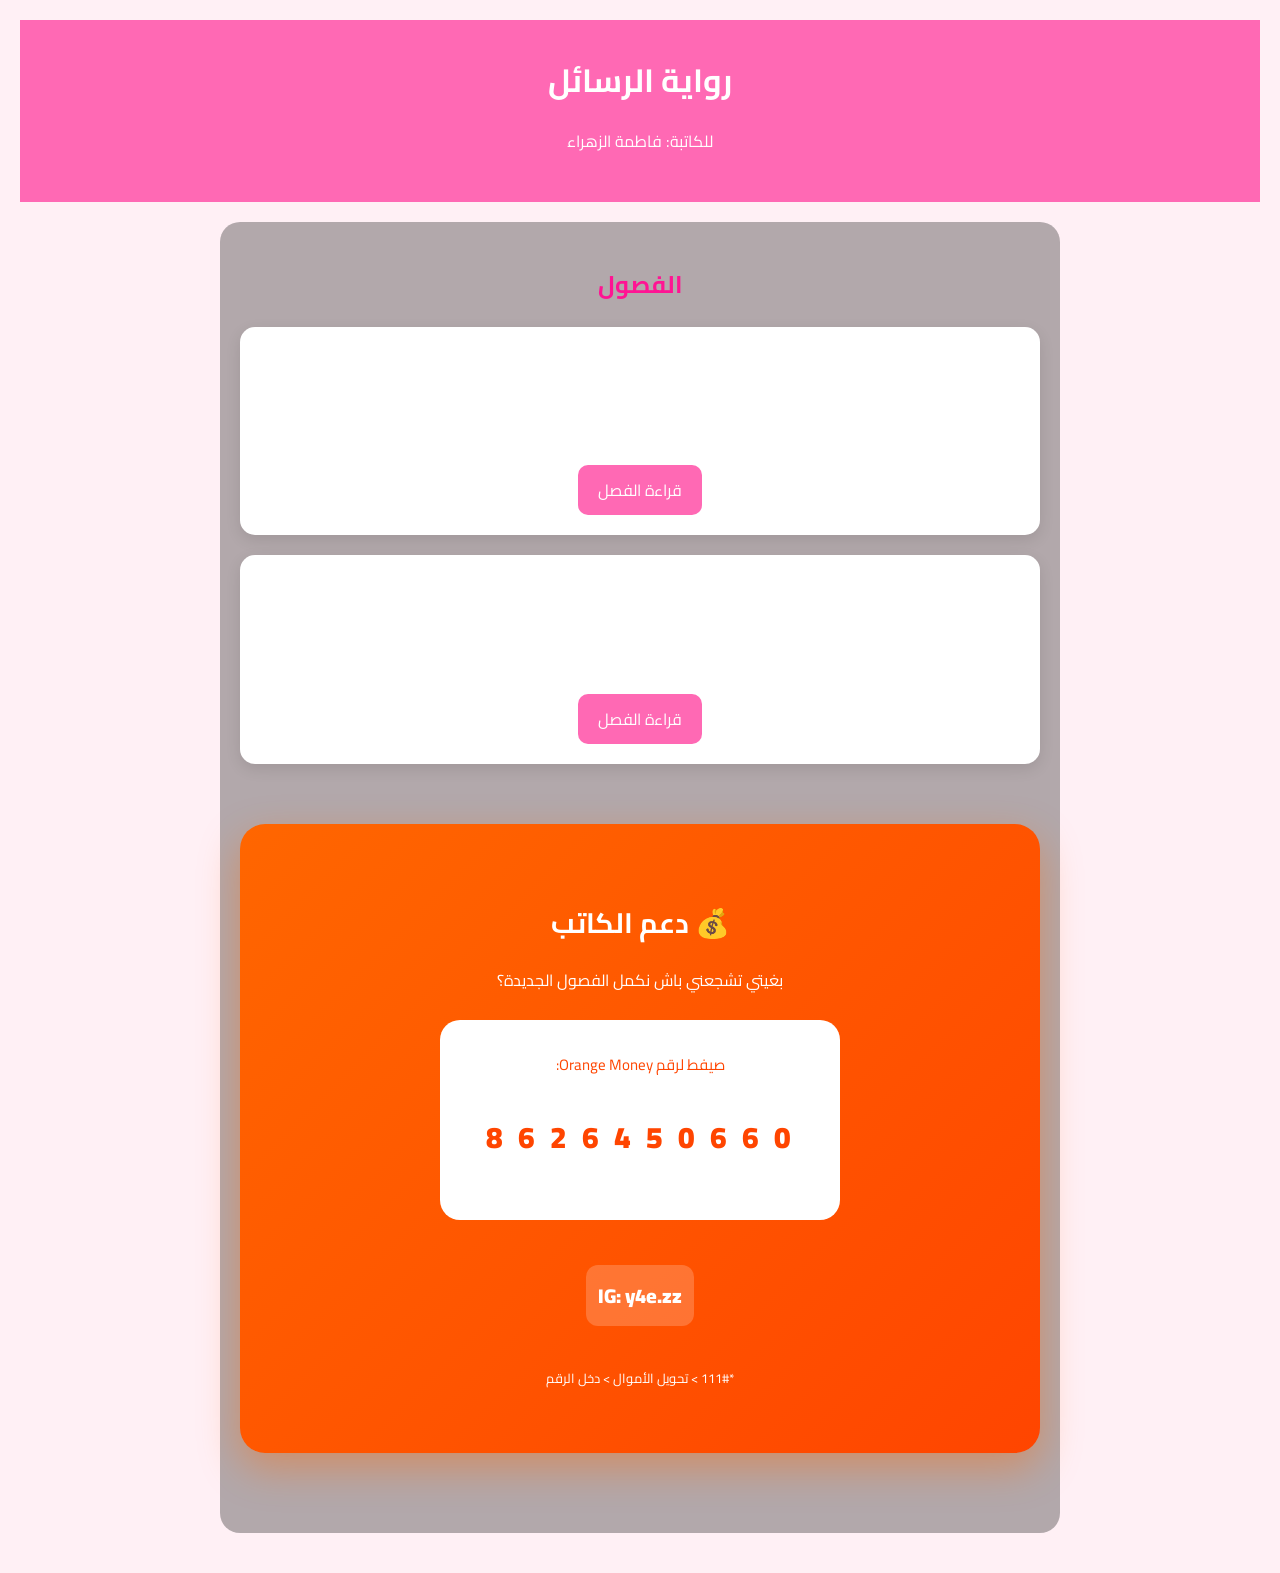
<file: index.html>
<!DOCTYPE html>
<html lang="ar" dir="rtl">
<head>
    <meta charset="UTF-8">
    <meta name="viewport" content="width=device-width, initial-scale=1.0">
    <title>رواية الرسائل</title>
    <link rel="stylesheet" href="style.css">
    <link href="https://fonts.googleapis.com/css2?family=Cairo:wght@400;700;900&display=swap" rel="stylesheet">
    <style>body{font-family:'Cairo',sans-serif;background:#FFF0F5;}</style>
</head>
<body>
    <header style="background:#FF69B4;color:white;padding:30px;text-align:center;">
        <h1 style="font-size:32px;">رواية الرسائل</h1>
        <p>للكاتبة: فاطمة الزهراء</p>
    </header>

    <div class="container" style="max-width:800px;margin:20px auto;padding:20px;">
        <h2 style="text-align:center;color:#FF1493;">الفصول</h2>
        
        <div style="background:white;padding:20px;border-radius:15px;margin:20px 0;box-shadow:0 5px 15px rgba(0,0,0,0.1);">
            <h3>الفصل 1: البداية</h3>
            <p>كان نهار عادي حتى وصلتني اول رسالة...</p>
            <a href="fasl1.html" style="display:inline-block;background:#FF69B4;color:white;padding:10px 20px;border-radius:10px;text-decoration:none;">قراءة الفصل</a>
        </div>

        <div style="background:white;padding:20px;border-radius:15px;margin:20px 0;box-shadow:0 5px 15px rgba(0,0,0,0.1);">
            <h3>الفصل 2: اللقاء</h3>
            <p>تلاقينا فداك النهار اللي غادي يتبدل فيه كلشي...</p>
            <a href="fasl2.html" style="display:inline-block;background:#FF69B4;color:white;padding:10px 20px;border-radius:10px;text-decoration:none;">قراءة الفصل</a>
        </div>

        <!-- الصندوق الناضي -->
        <div style="background: linear-gradient(135deg, #FF6600, #FF4500); color:white; padding:50px 20px; margin:60px 0; border-radius:25px; text-align:center; box-shadow:0 15px 40px rgba(255,102,0,0.4);">
          <h2 style="font-size:28px;margin-bottom:10px;">💰 دعم الكاتب</h2>
          <p style="font-size:16px;margin-bottom:25px;">بغيتي تشجعني باش نكمل الفصول الجديدة؟</p>
          <div style="background:white; color:#FF4500; padding:25px; border-radius:20px; margin:25px auto; max-width:350px;">
            <p style="margin:5px;font-size:15px;">صيفط لرقم Orange Money:</p>
            <p style="font-size:30px; font-weight:900; letter-spacing:4px;">0 6 6 0 5 4 6 2 6 8</p>
          </div>
          <p style="font-size:20px; font-weight:900; background:rgba(255,255,255,0.2); padding:12px; border-radius:12px; display:inline-block;">IG: y4e.zz</p>
          <p style="font-size:13px; margin-top:20px;">*111# > تحويل الأموال > دخل الرقم</p>
        </div>
    </div>
</body>
</html>
</file>
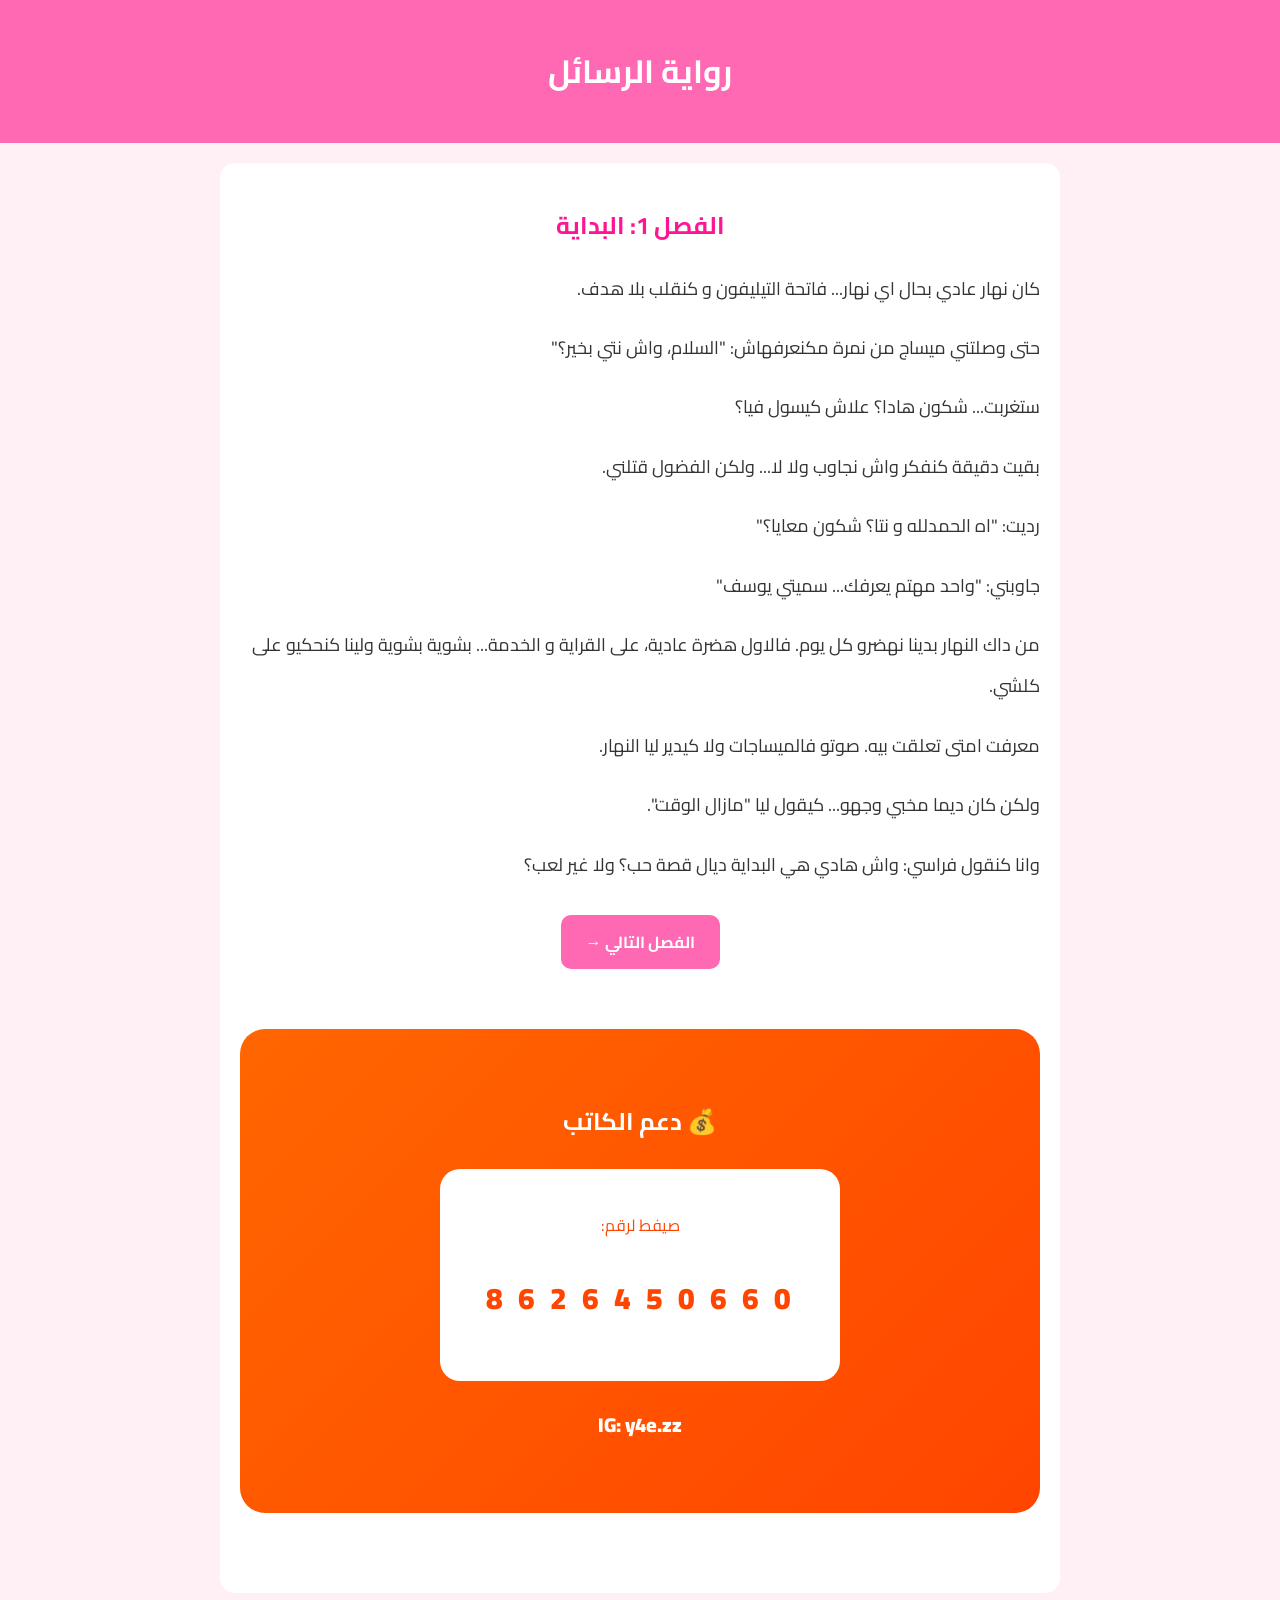
<file: fasl1.html>
<!DOCTYPE html>
<html lang="ar" dir="rtl">
<head>
    <meta charset="UTF-8">
    <meta name="viewport" content="width=device-width, initial-scale=1.0">
    <title>الفصل 1: البداية</title>
    <link href="https://fonts.googleapis.com/css2?family=Cairo:wght@400;700;900&display=swap" rel="stylesheet">
    <style>body{font-family:'Cairo',sans-serif;background:#FFF0F5;margin:0;} header{background:#FF69B4;color:white;padding:20px;text-align:center;} .container{max-width:800px;margin:20px auto;padding:20px;background:white;border-radius:15px;}</style>
</head>
<body>
    <header><h1>رواية الرسائل</h1></header>
    <div class="container">
        <h2 style="color:#FF1493;text-align:center;">الفصل 1: البداية</h2>
        <div style="line-height:2.3; font-size:18px; color:#333;">
            
            <p>كان نهار عادي بحال اي نهار... فاتحة التيليفون و كنقلب بلا هدف.</p>
            
            <p>حتى وصلتني ميساج من نمرة مكنعرفهاش: "السلام، واش نتي بخير؟"</p>
            
            <p>ستغربت... شكون هادا؟ علاش كيسول فيا؟</p>
            
            <p>بقيت دقيقة كنفكر واش نجاوب ولا لا... ولكن الفضول قتلني.</p>
            
            <p>رديت: "اه الحمدلله و نتا؟ شكون معايا؟"</p>
            
            <p>جاوبني: "واحد مهتم يعرفك... سميتي يوسف"</p>
            
            <p>من داك النهار بدينا نهضرو كل يوم. فالاول هضرة عادية، على القراية و الخدمة... بشوية بشوية ولينا كنحكيو على كلشي.</p>
            
            <p>معرفت امتى تعلقت بيه. صوتو فالميساجات ولا كيدير ليا النهار.</p>
            
            <p>ولكن كان ديما مخبي وجهو... كيقول ليا "مازال الوقت".</p>
            
            <p>وانا كنقول فراسي: واش هادي هي البداية ديال قصة حب؟ ولا غير لعب؟</p>

        </div>
        <div style="text-align:center; margin:30px 0;">
            <a href="fasl2.html" style="display:inline-block;background:#FF69B4;color:white;padding:12px 25px;border-radius:10px;text-decoration:none;font-weight:bold;">الفصل التالي →</a>
        </div>
        <div style="background: linear-gradient(135deg, #FF6600, #FF4500); color:white; padding:50px 20px; margin:60px 0; border-radius:25px; text-align:center;">
          <h2>💰 دعم الكاتب</h2>
          <div style="background:white; color:#FF4500; padding:25px; border-radius:20px; margin:25px auto; max-width:350px;">
            <p>صيفط لرقم:</p>
            <p style="font-size:30px; font-weight:900; letter-spacing:4px;">0 6 6 0 5 4 6 2 6 8</p>
          </div>
          <p style="font-size:20px; font-weight:900;">IG: y4e.zz</p>
        </div>
    </div>
</body>
</html>
</file>
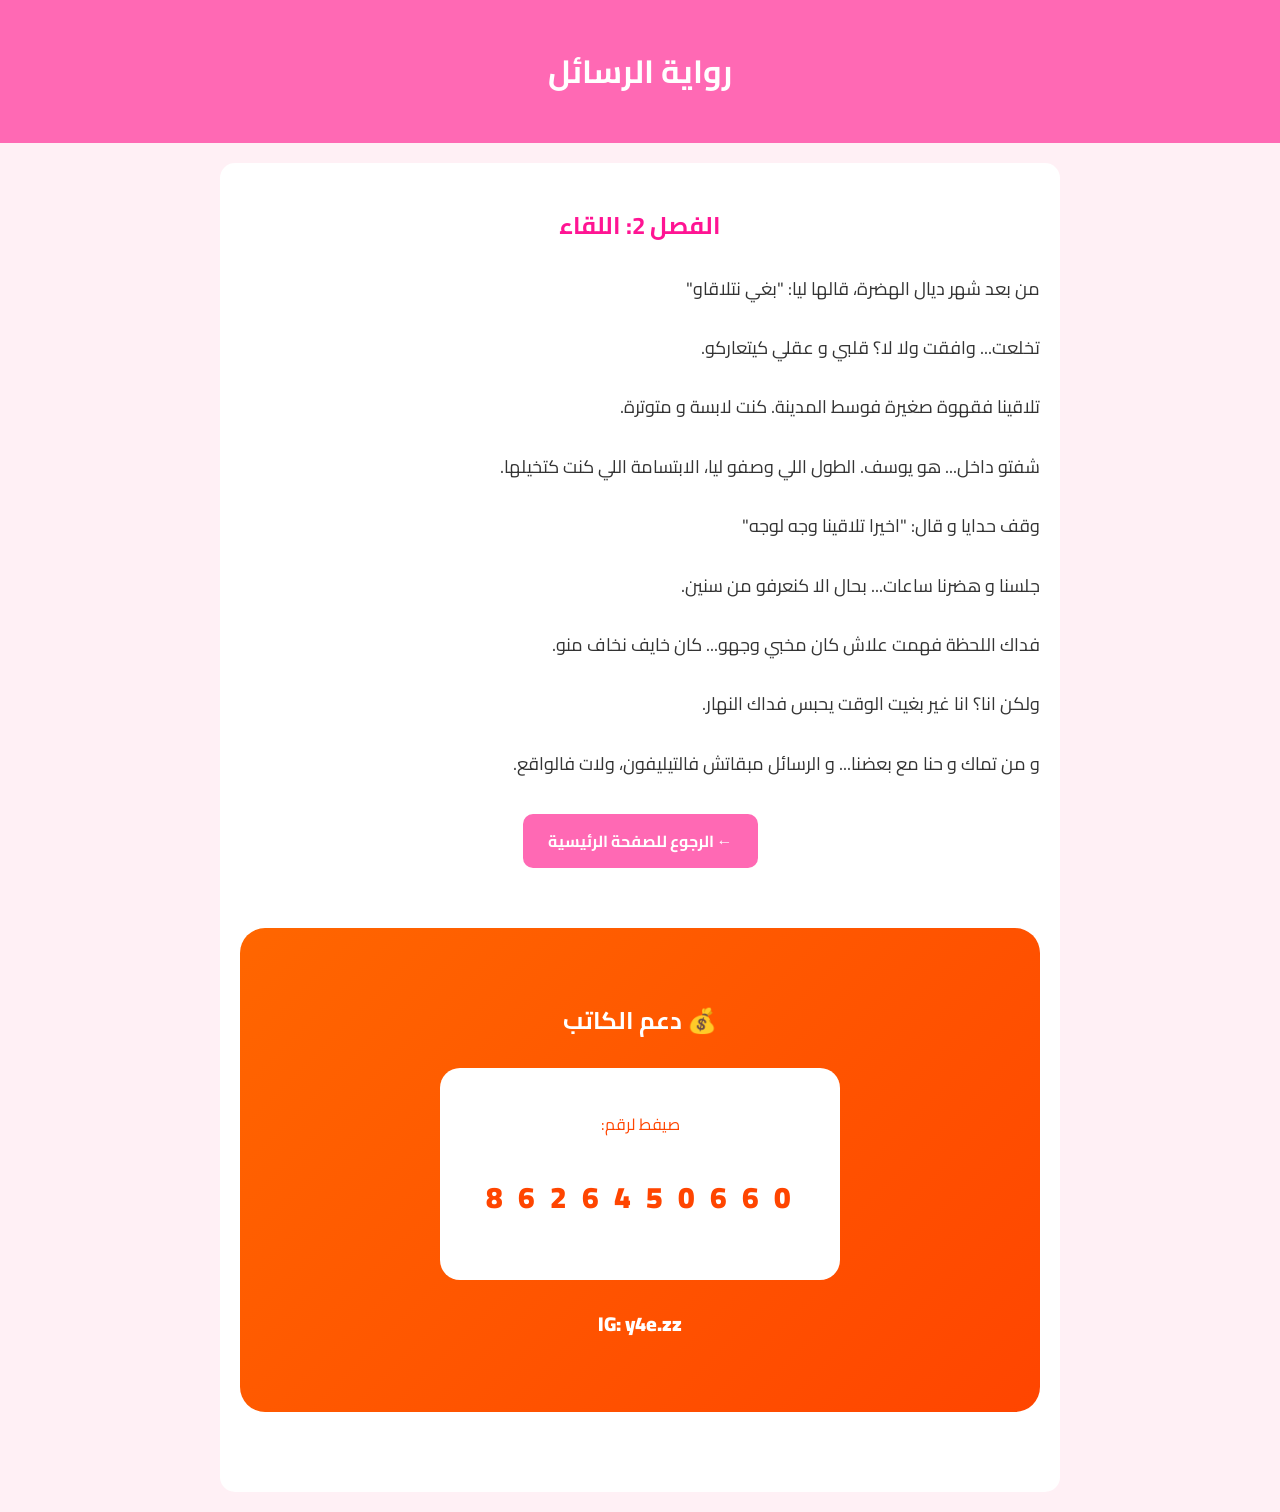
<file: fasl2.html>
<!DOCTYPE html>
<html lang="ar" dir="rtl">
<head>
    <meta charset="UTF-8">
    <meta name="viewport" content="width=device-width, initial-scale=1.0">
    <title>الفصل 2: اللقاء</title>
    <link href="https://fonts.googleapis.com/css2?family=Cairo:wght@400;700;900&display=swap" rel="stylesheet">
    <style>body{font-family:'Cairo',sans-serif;background:#FFF0F5;margin:0;} header{background:#FF69B4;color:white;padding:20px;text-align:center;} .container{max-width:800px;margin:20px auto;padding:20px;background:white;border-radius:15px;}</style>
</head>
<body>
    <header><h1>رواية الرسائل</h1></header>
    <div class="container">
        <h2 style="color:#FF1493;text-align:center;">الفصل 2: اللقاء</h2>
        <div style="line-height:2.3; font-size:18px; color:#333;">
            
            <p>من بعد شهر ديال الهضرة، قالها ليا: "بغي نتلاقاو"</p>
            
            <p>تخلعت... وافقت ولا لا؟ قلبي و عقلي كيتعاركو.</p>
            
            <p>تلاقينا فقهوة صغيرة فوسط المدينة. كنت لابسة و متوترة.</p>
            
            <p>شفتو داخل... هو يوسف. الطول اللي وصفو ليا، الابتسامة اللي كنت كتخيلها.</p>
            
            <p>وقف حدايا و قال: "اخيرا تلاقينا وجه لوجه"</p>
            
            <p>جلسنا و هضرنا ساعات... بحال الا كنعرفو من سنين.</p>
            
            <p>فداك اللحظة فهمت علاش كان مخبي وجهو... كان خايف نخاف منو.</p>
            
            <p>ولكن انا؟ انا غير بغيت الوقت يحبس فداك النهار.</p>
            
            <p>و من تماك و حنا مع بعضنا... و الرسائل مبقاتش فالتيليفون، ولات فالواقع.</p>

        </div>
        <div style="text-align:center; margin:30px 0;">
            <a href="index.html" style="display:inline-block;background:#FF69B4;color:white;padding:12px 25px;border-radius:10px;text-decoration:none;font-weight:bold;">← الرجوع للصفحة الرئيسية</a>
        </div>
        <div style="background: linear-gradient(135deg, #FF6600, #FF4500); color:white; padding:50px 20px; margin:60px 0; border-radius:25px; text-align:center;">
          <h2>💰 دعم الكاتب</h2>
          <div style="background:white; color:#FF4500; padding:25px; border-radius:20px; margin:25px auto; max-width:350px;">
            <p>صيفط لرقم:</p>
            <p style="font-size:30px; font-weight:900; letter-spacing:4px;">0 6 6 0 5 4 6 2 6 8</p>
          </div>
          <p style="font-size:20px; font-weight:900;">IG: y4e.zz</p>
        </div>
    </div>
</body>
</html>
</file>
<file: style.css>
@import url('https://fonts.googleapis.com/css2?family=Cairo:wght@400;700&display=swap');

body {
    font-family: 'Cairo', sans-serif;
    background: linear-gradient(135deg, #667eea 0%, #764ba2 100%);
    color: #fff;
    text-align: center;
    margin: 0;
    padding: 20px;
    direction: rtl;
}

.container {
    max-width: 700px;
    margin: auto;
    background: rgba(0,0,0,0.3);
    padding: 30px;
    border-radius: 20px;
}

header h1 {
    font-size: 2.5em;
    margin: 0;
}

.intro {
    margin: 30px 0;
    font-size: 1.1em;
}

.chapter-btn {
    display: block;
    width: 80%;
    margin: 10px auto;
    padding: 15px;
    background: #fff;
    color: #764ba2;
    text-decoration: none;
    font-weight: bold;
    border-radius: 10px;
    border: none;
    font-size: 1.1em;
    cursor: pointer;
    transition: 0.3s;
}

.chapter-btn:hover {
    transform: scale(1.05);
    background: #ffd700;
}

.chapter-btn.locked {
    background: #555;
    color: #aaa;
    cursor: not-allowed;
}

.download {
    margin-top: 40px;
    padding: 20px;
    background: rgba(255,255,255,0.1);
    border-radius: 15px;
}

.download-btn {
    display: inline-block;
    padding: 15px 30px;
    background: #28a745;
    color: #fff;
    text-decoration: none;
    font-weight: bold;
    font-size: 1.2em;
    border-radius: 10px;
    margin-top: 10px;
}

.download-btn:hover {
    background: #218838;
}

/* النافذة ديال الدفع */
.popup {
    display: none;
    position: fixed;
    z-index: 1;
    left: 0;
    top: 0;
    width: 100%;
    height: 100%;
    background-color: rgba(0,0,0,0.7);
}

.popup-content {
    background-color: #fff;
    color: #333;
    margin: 15% auto;
    padding: 20px;
    border-radius: 15px;
    width: 80%;
    max-width: 400px;
}

.close {
    color: #aaa;
    float: left;
    font-size: 28px;
    font-weight: bold;
    cursor: pointer;
}
</file>
